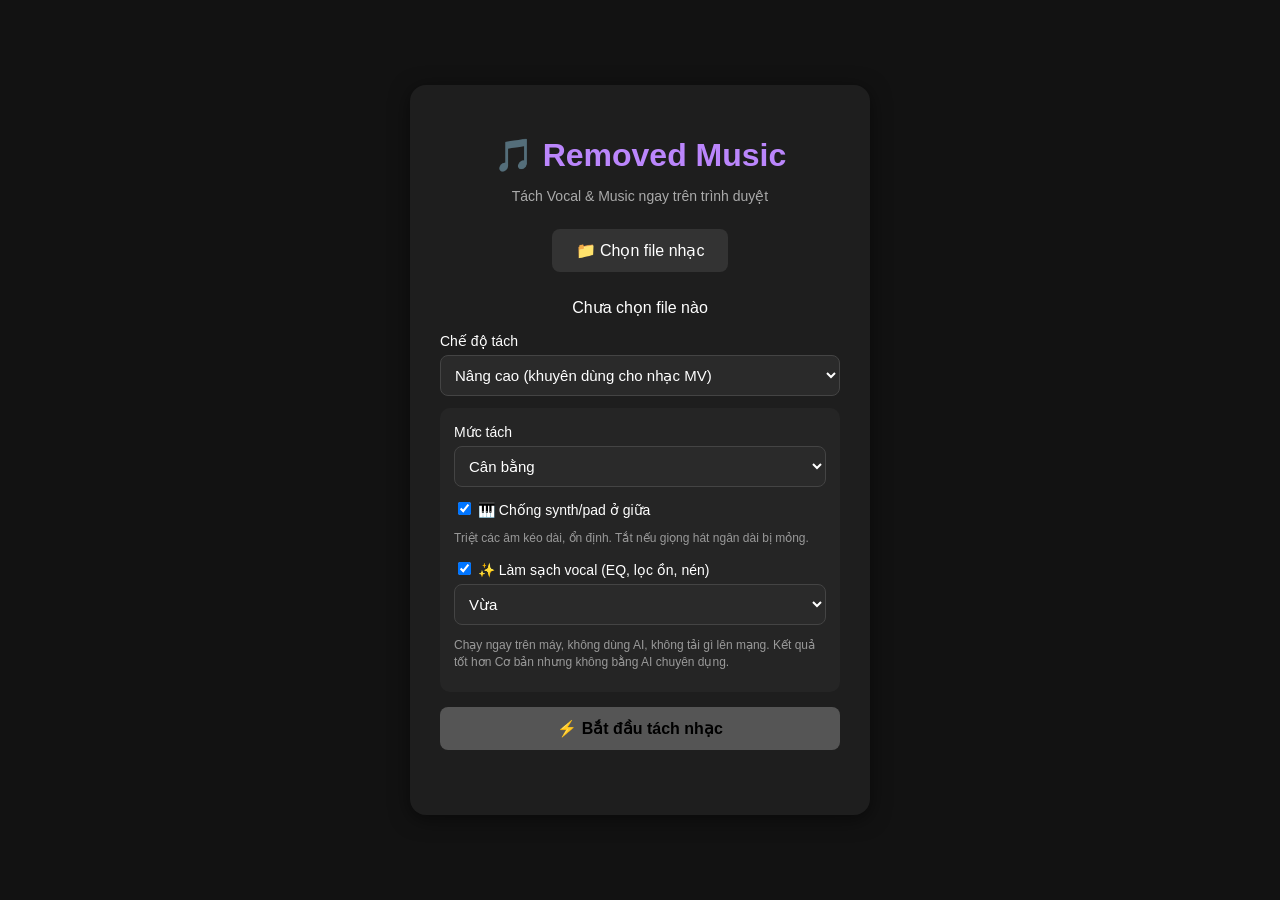
<file: index.html>
<!DOCTYPE html>
<html lang="vi">
<head>
    <meta charset="UTF-8">
    <meta name="viewport" content="width=device-width, initial-scale=1.0">
    <title>Removed Music - MR Removed</title>
    <link rel="stylesheet" href="style.css">
    <link rel="manifest" href="manifest.json">
    <meta name="theme-color" content="#121212">
</head>
<body>
    <div class="container">
        <h1>🎵 Removed Music</h1>
        <p class="subtitle">Tách Vocal & Music ngay trên trình duyệt</p>

        <label for="fileInput" class="custom-file-upload">
            📁 Chọn file nhạc
        </label>
        <input type="file" id="fileInput" accept="audio/*">
        <p id="fileName">Chưa chọn file nào</p>

        <div class="opt-group">
            <label for="modeSelect">Chế độ tách</label>
            <select id="modeSelect">
                <option value="advanced" selected>Nâng cao (khuyên dùng cho nhạc MV)</option>
                <option value="basic">Cơ bản (Mid/Side, nhanh)</option>
            </select>
        </div>
        <div id="advOptions" class="opt-box">
            <div class="opt-group">
                <label for="strengthSelect">Mức tách</label>
                <select id="strengthSelect">
                    <option value="nhe">Nhẹ (giữ nhiều nhạc, ít lỗi)</option>
                    <option value="canbang" selected>Cân bằng</option>
                    <option value="manh">Mạnh (sạch nhạc hơn, dễ méo)</option>
                </select>
            </div>
            <div class="opt-group">
                <label><input type="checkbox" id="synthChk" checked> 🎹 Chống synth/pad ở giữa</label>
                <p class="hint">Triệt các âm kéo dài, ổn định. Tắt nếu giọng hát ngân dài bị mỏng.</p>
            </div>
            <div class="opt-group">
                <label><input type="checkbox" id="cleanupChk" checked> ✨ Làm sạch vocal (EQ, lọc ồn, nén)</label>
                <select id="cleanupPreset">
                    <option value="nhe">Nhẹ</option>
                    <option value="vua" selected>Vừa</option>
                    <option value="manh">Mạnh</option>
                </select>
            </div>
            <p class="hint">Chạy ngay trên máy, không dùng AI, không tải gì lên mạng. Kết quả tốt hơn Cơ bản nhưng không bằng AI chuyên dụng.</p>
        </div>

        <button id="processBtn" disabled>⚡ Bắt đầu tách nhạc</button>
        <button id="cancelBtn" hidden class="secondary">⏹ Huỷ</button>
        <progress id="progressBar" max="1" value="0" hidden></progress>

        <div id="status" class="status"></div>

        <div id="abPanel" class="ab-panel" style="display:none;">
            <h3>🎧 Nghe so sánh</h3>
            <div class="ab-modes">
                <button type="button" data-ab="orig">Gốc</button>
                <button type="button" data-ab="raw">Vocal</button>
                <button type="button" data-ab="clean">Vocal sạch</button>
                <button type="button" data-ab="music">Nhạc</button>
            </div>
            <input type="range" id="abSeek" min="0" max="1000" value="0">
            <button type="button" id="abPlayBtn">▶️ Nghe</button>
            <label class="hint"><input type="checkbox" id="abLevel" checked> Cân bằng âm lượng khi so sánh</label>
        </div>

        <div class="controls" id="controls" style="display: none;">
            <div class="slider-group">
                <label>🎤 Vocal: <span id="vocalVal">100%</span></label>
                <input type="range" id="vocalSlider" min="0" max="100" value="100">
            </div>
            <div class="slider-group">
                <label>🎸 Music: <span id="musicVal">100%</span></label>
                <input type="range" id="musicSlider" min="0" max="100" value="100">
            </div>
            <button id="playBtn">▶️ Play / Pause</button>
            <button id="downloadBtn" style="background:#03dac6; margin-top:10px;">💾 Tải Vocal (MR Removed)</button>
<button id="downloadMusicBtn" style="background:#bb86fc; margin-top:10px;">🎸 Tải Music (Instrumental)</button>
        </div>
    </div>

    <script src="app.js"></script>
    <script src="advanced.js"></script>
</body>
</html>
</file>
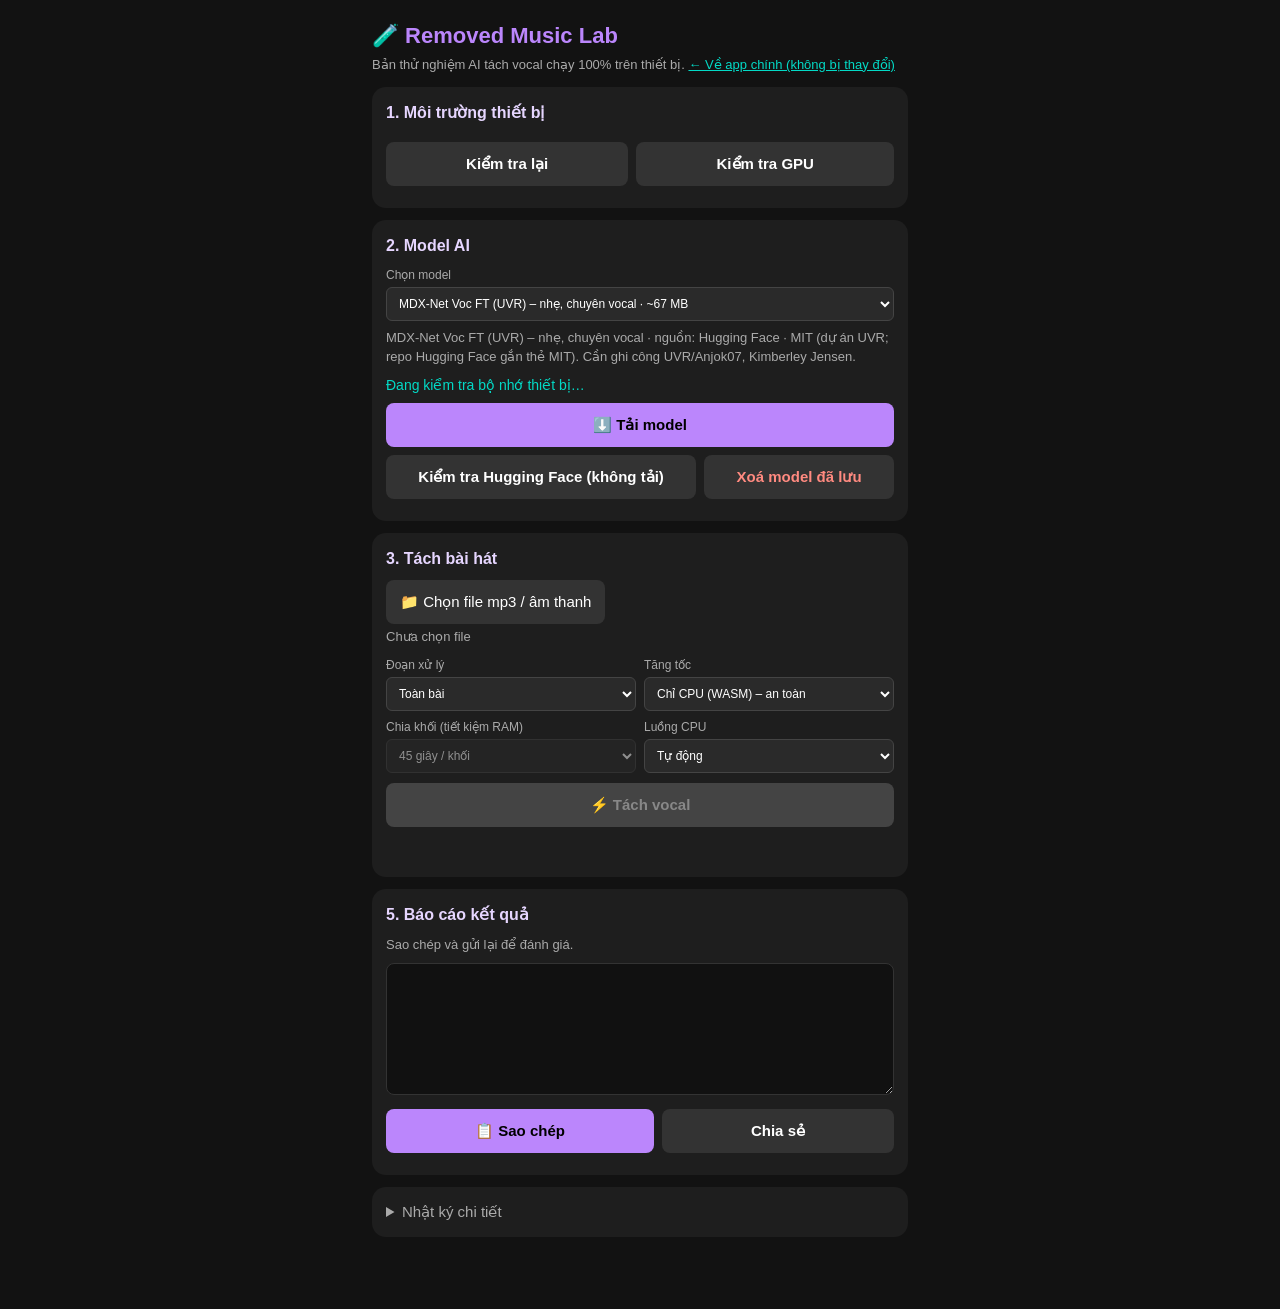
<file: lab/index.html>
<!DOCTYPE html>
<html lang="vi">
<head>
  <meta charset="UTF-8">
  <meta name="viewport" content="width=device-width, initial-scale=1.0">
  <title>Removed Music Lab – thử nghiệm AI tách vocal</title>
  <link rel="manifest" href="manifest.webmanifest">
  <meta name="theme-color" content="#121212">
  <link rel="icon" href="icon-192.png">
  <link rel="stylesheet" href="lab.css">
</head>
<body>
<main class="wrap">
  <h1>🧪 Removed Music Lab</h1>
  <p class="sub">Bản thử nghiệm AI tách vocal chạy 100% trên thiết bị. <a href="../index.html">← Về app chính (không bị thay đổi)</a></p>

  <div id="guardNotice" class="card warn" hidden></div>
  <div id="crashNotice" class="card warn" hidden></div>

  <section class="card">
    <h2>1. Môi trường thiết bị</h2>
    <table id="envTable"><tbody></tbody></table>
    <div class="row"><button id="btnEnv" class="ghost">Kiểm tra lại</button><button id="btnGpu" class="ghost">Kiểm tra GPU</button></div>
  </section>

  <section class="card">
    <h2>2. Model AI</h2>
    <label class="field">Chọn model
      <select id="selModel"></select>
    </label>
    <p id="modelInfo" class="muted"></p>
    <p id="modelState" class="state">Đang kiểm tra bộ nhớ thiết bị…</p>
    <progress id="dlBar" value="0" max="1" hidden></progress>
    <p id="dlText" class="muted"></p>
    <div class="row">
      <button id="btnDownload">⬇️ Tải model</button>
      <button id="btnCancelDl" class="ghost" hidden>Huỷ tải</button>
    </div>
    <div class="row">
      <button id="btnCheckHF" class="ghost">Kiểm tra Hugging Face (không tải)</button>
      <button id="btnDelete" class="ghost danger">Xoá model đã lưu</button>
    </div>
  </section>

  <section class="card">
    <h2>3. Tách bài hát</h2>
    <label class="file" for="fileInput">📁 Chọn file mp3 / âm thanh</label>
    <input type="file" id="fileInput" accept="audio/*,.mp3">
    <p id="fileName" class="muted">Chưa chọn file</p>

    <div class="grid">
      <label>Đoạn xử lý
        <select id="selLen">
          <option value="30">30 giây đầu (thử nhanh)</option>
          <option value="60">60 giây đầu</option>
          <option value="0" selected>Toàn bài</option>
        </select>
      </label>
      <label>Tăng tốc
        <select id="selBackend">
          <option value="wasm" selected>Chỉ CPU (WASM) – an toàn</option>
          <option value="auto">Tự động (GPU → CPU)</option>
          <option value="webgpu">Chỉ GPU (WebGPU)</option>
        </select>
      </label>
      <label>Chia khối (tiết kiệm RAM)
        <select id="selBlock">
          <option value="45" selected>45 giây / khối</option>
          <option value="20">20 giây / khối</option>
          <option value="0">Không chia</option>
        </select>
      </label>
      <label>Luồng CPU
        <select id="selThreads">
          <option value="auto" selected>Tự động</option>
          <option value="1">1 luồng (an toàn)</option>
        </select>
      </label>
    </div>

    <div class="row">
      <button id="btnSeparate" disabled>⚡ Tách vocal</button>
      <button id="btnCancel" class="ghost" hidden>Huỷ</button>
    </div>
    <progress id="sepBar" value="0" max="1" hidden></progress>
    <p id="sepText" class="state"></p>
  </section>

  <section class="card" id="results" hidden>
    <h2>4. Kết quả &amp; nghe so sánh (A/B)</h2>
    <div class="seg" role="radiogroup">
      <button data-mode="orig" class="ghost">Gốc</button>
      <button data-mode="voc" class="on">Vocal</button>
      <button data-mode="inst" class="ghost">Nhạc nền</button>
    </div>
    <div class="row">
      <button id="btnPlay">▶️ Phát</button>
    </div>
    <input type="range" id="seek" min="0" max="1000" value="0">
    <label class="inline"><input type="checkbox" id="chkLevel" checked> Cân bằng âm lượng khi chuyển A/B</label>
    <div class="row">
      <button id="btnDlVoc" class="ghost">💾 Tải vocal (.wav)</button>
      <button id="btnDlInst" class="ghost">💾 Tải nhạc nền (.wav)</button>
    </div>
    <h3>Số đo tự động</h3>
    <table id="metrics"><tbody></tbody></table>
    <p class="muted">Chất lượng thật sự phải nghe bằng tai: chuyển Gốc / Vocal / Nhạc nền và để ý tiếng còn lẫn, tiếng bị “rỗng”, méo ở chỗ nối khối.</p>
  </section>

  <section class="card">
    <h2>5. Báo cáo kết quả</h2>
    <p class="muted">Sao chép và gửi lại để đánh giá.</p>
    <textarea id="report" rows="8" readonly></textarea>
    <div class="row">
      <button id="btnCopy">📋 Sao chép</button>
      <button id="btnShare" class="ghost">Chia sẻ</button>
    </div>
  </section>

  <details class="card">
    <summary>Nhật ký chi tiết</summary>
    <pre id="log"></pre>
  </details>
</main>
<script type="module" src="lab.js"></script>
</body>
</html>
</file>
<file: style.css>
body {
    font-family: 'Segoe UI', Tahoma, Geneva, Verdana, sans-serif;
    background-color: #121212;
    color: #ffffff;
    display: flex;
    justify-content: center;
    align-items: center;
    min-height: 100vh;
    margin: 0;
}
.container {
    background: #1e1e1e;
    padding: 30px;
    border-radius: 16px;
    box-shadow: 0 4px 20px rgba(0,0,0,0.5);
    text-align: center;
    max-width: 400px;
    width: 90%;
}
h1 { color: #bb86fc; margin-bottom: 5px; }
.subtitle { color: #aaaaaa; margin-bottom: 25px; font-size: 14px; }

input[type="file"] { display: none; }
.custom-file-upload {
    display: inline-block;
    padding: 12px 24px;
    cursor: pointer;
    background: #333333;
    border-radius: 8px;
    margin-bottom: 10px;
    transition: 0.3s;
}
.custom-file-upload:hover { background: #444444; }

button {
    background: #bb86fc;
    color: #000;
    border: none;
    padding: 12px 24px;
    border-radius: 8px;
    font-size: 16px;
    font-weight: bold;
    cursor: pointer;
    margin-top: 15px;
    width: 100%;
}
button:disabled { background: #555; cursor: not-allowed; }

.slider-group { margin: 20px 0; text-align: left; }
input[type=range] { width: 100%; margin-top: 5px; }

.status { margin-top: 15px; color: #03dac6; font-size: 14px; min-height: 20px;}

/* Chế độ nâng cao */
select { width: 100%; padding: 10px; border-radius: 8px; background: #2a2a2a; color: #fff; border: 1px solid #444; font-size: 15px; margin-top: 6px; }
.opt-group { text-align: left; margin: 12px 0; font-size: 14px; }
.opt-box { text-align: left; background: #252525; border-radius: 10px; padding: 4px 14px 10px; }
.hint { color: #999; font-size: 12px; line-height: 1.4; }
button.secondary { background: #444; color: #fff; }
progress { width: 100%; height: 10px; margin-top: 10px; }
.ab-panel { margin-top: 20px; padding-top: 10px; border-top: 1px solid #333; }
.ab-panel h3 { margin: 8px 0; color: #bb86fc; font-size: 16px; }
.ab-modes { display: grid; grid-template-columns: 1fr 1fr; gap: 8px; }
.ab-modes button { margin-top: 0; padding: 10px; font-size: 14px; background: #333; color: #fff; }
.ab-modes button.on { background: #03dac6; color: #000; }
.ab-modes button:disabled { opacity: .4; }
</file>
<file: lab/lab.css>
* { box-sizing: border-box; }
body { margin: 0; background: #121212; color: #fff; font: 15px/1.45 'Segoe UI', Roboto, sans-serif; }
.wrap { max-width: 560px; margin: 0 auto; padding: 14px 12px 60px; }
h1 { color: #bb86fc; margin: 6px 0 2px; font-size: 22px; }
h2 { font-size: 16px; margin: 0 0 10px; color: #e6d6ff; }
h3 { font-size: 14px; margin: 14px 0 6px; }
a { color: #03dac6; }
.sub, .muted { color: #aaa; font-size: 13px; margin: 4px 0 8px; }
.state { color: #03dac6; font-size: 14px; min-height: 20px; margin: 8px 0; }
.card { background: #1e1e1e; border-radius: 14px; padding: 14px; margin: 12px 0; }
.card.warn { background: #3a2a10; border: 1px solid #ff9800; }
table { width: 100%; border-collapse: collapse; font-size: 13px; }
td { padding: 4px 4px; border-bottom: 1px solid #2c2c2c; vertical-align: top; word-break: break-word; }
td:first-child { color: #aaa; width: 42%; }
.dot { display: inline-block; width: 9px; height: 9px; border-radius: 50%; margin-right: 6px; background: #666; }
.dot.ok { background: #4caf50; } .dot.warn { background: #ff9800; } .dot.bad { background: #f44336; }
button { background: #bb86fc; color: #000; border: 0; border-radius: 8px; padding: 11px 14px; font: inherit; font-weight: 700; cursor: pointer; }
button.ghost { background: #333; color: #fff; }
button.danger { color: #ff8a80; }
button:disabled { background: #444; color: #888; cursor: not-allowed; }
.row { display: flex; gap: 8px; flex-wrap: wrap; margin: 8px 0; }
.row button { flex: 1 1 auto; }
.file { display: inline-block; background: #333; border-radius: 8px; padding: 11px 14px; cursor: pointer; }
input[type=file] { display: none; }
.grid { display: grid; grid-template-columns: 1fr 1fr; gap: 8px; margin: 10px 0; }
.grid label { font-size: 12px; color: #aaa; display: flex; flex-direction: column; gap: 3px; }
select { background: #2a2a2a; color: #fff; border: 1px solid #444; border-radius: 6px; padding: 8px; font: inherit; }
progress { width: 100%; height: 12px; accent-color: #bb86fc; }
input[type=range] { width: 100%; }
.seg { display: flex; gap: 6px; margin-bottom: 6px; }
.seg button { flex: 1; }
.seg button.on { background: #03dac6; color: #000; }
.inline { font-size: 13px; color: #ccc; display: block; margin: 6px 0; }
textarea { width: 100%; background: #111; color: #9ef; border: 1px solid #333; border-radius: 8px; font: 11px/1.3 monospace; padding: 8px; }
pre { white-space: pre-wrap; font-size: 11px; color: #bbb; max-height: 300px; overflow: auto; }
summary { cursor: pointer; color: #aaa; }

.field { display: flex; flex-direction: column; gap: 3px; font-size: 12px; color: #aaa; margin-bottom: 8px; }
select:disabled { opacity: .5; }
</file>
